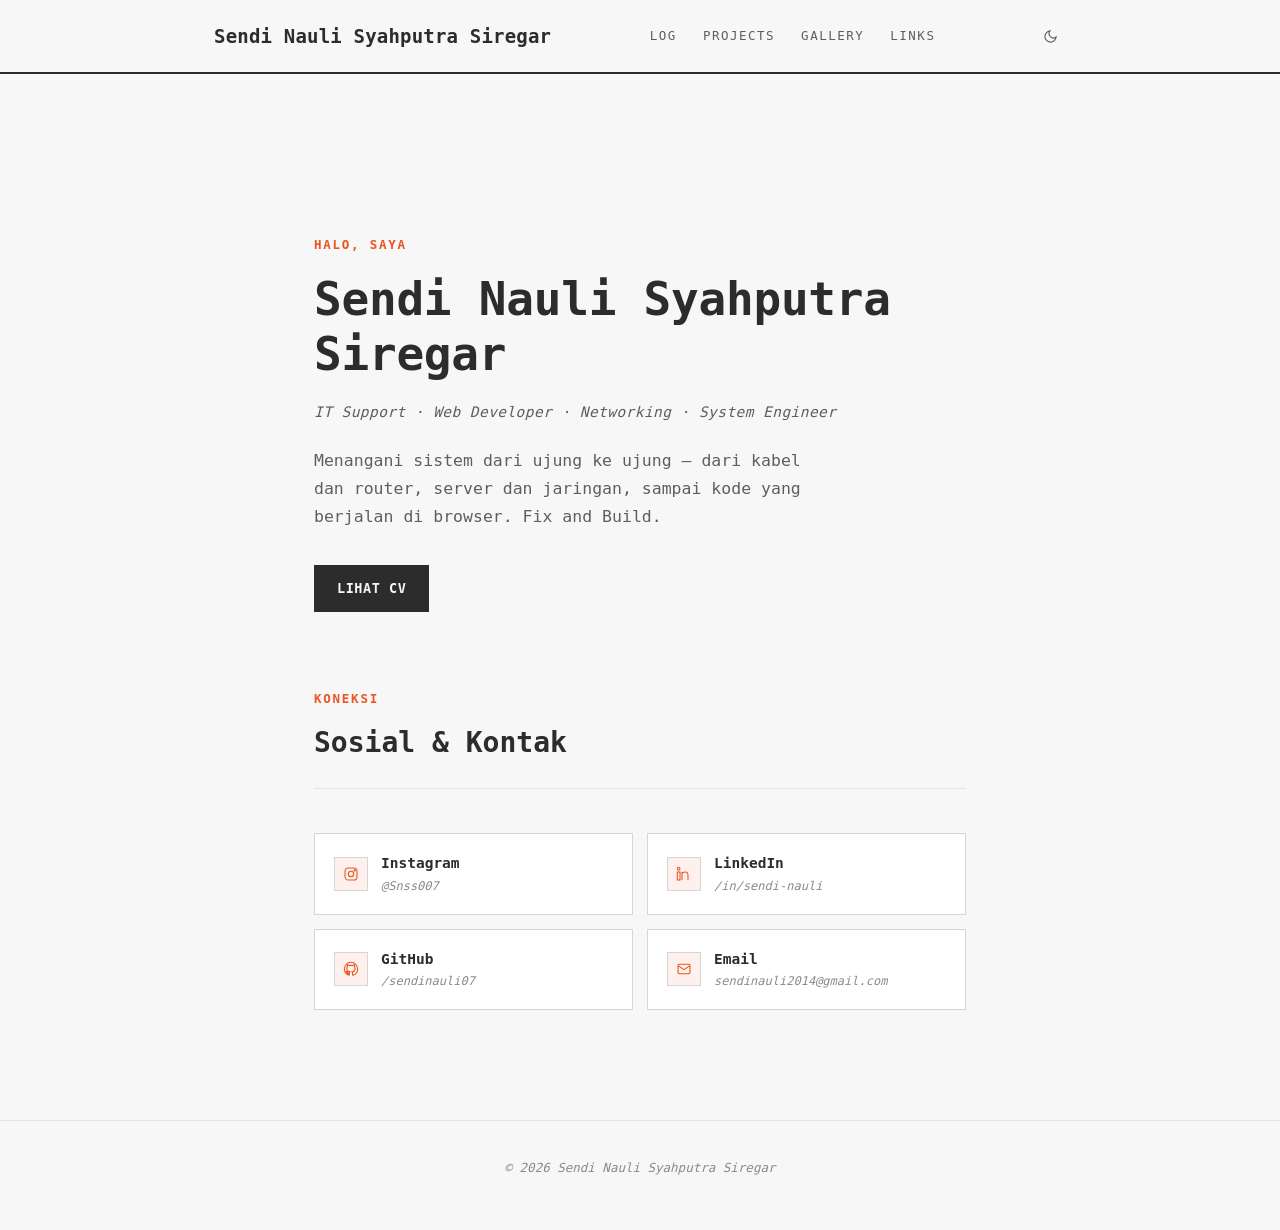
<file: index.html>
<!DOCTYPE html>
<html lang="id">
<head>
<meta charset="UTF-8">
<meta name="viewport" content="width=device-width, initial-scale=1.0">
<title>Sendi Nauli Syahputra Siregar — IT Support · Web Developer · Networking · System Engineer</title>
<link rel="preconnect" href="https://fonts.googleapis.com">
<link href="https://fonts.googleapis.com/css2?family=Playfair+Display:wght@600;700&family=Source+Serif+4:opsz,wght@8..60,400;8..60,600&display=swap" rel="stylesheet">
<link rel="stylesheet" href="style.css">
</head>
<body>

<header>
  <div class="nav-row">
    <a href="index.html" class="brand">Sendi Nauli Syahputra Siregar</a>
    <nav class="navlinks" id="navlinks">
      <a href="log.html">Log</a>
      <a href="projects.html">Projects</a>
      <a href="gallery.html">Gallery</a>
      <a href="index.html#links">Links</a>
    </nav>
    <div class="nav-actions">
      <button class="icon-btn" id="themeBtn" aria-label="Ganti tema">
        <svg viewBox="0 0 24 24" fill="none" stroke-width="1.8" id="themeIcon"><path d="M21 12.8A9 9 0 1 1 11.2 3a7 7 0 0 0 9.8 9.8z"/></svg>
      </button>
      <button class="burger" id="burger" aria-label="Buka menu"><span></span><span></span><span></span></button>
    </div>
  </div>
</header>

<main>
<section class="hero">
  <div class="wrap">
    <div class="kicker">Halo, saya</div>
    <h1>Sendi Nauli Syahputra Siregar</h1>
    <div class="roles">IT Support · Web Developer · Networking · System Engineer</div>
    <p class="lede">Menangani sistem dari ujung ke ujung — dari kabel dan router, server dan jaringan, sampai kode yang berjalan di browser. Fix and Build.</p>
    <div class="hero-actions">
  
  <a href="CV Sendi Nauli.pdf" class="btn btn-primary">Lihat CV</a>
    </div>
  </div>
</section>

<section id="links">
  <div class="wrap">
    <div class="page-head">
      <div class="kicker">Koneksi</div>
      <h2>Sosial &amp; Kontak</h2>

    </div>
    <div class="links-grid">

   <!-- <a href="CV Sendi Nauli.pdf" class="link-card" target="_blank">
  <div class="link-ic">
    <svg viewBox="0 0 24 24" fill="none" stroke="currentColor" stroke-width="1.6">
      <path d="M14 2H6a2 2 0 0 0-2 2v16a2 2 0 0 0 2 2h12a2 2 0 0 0 2-2V8z"/>
      <path d="M14 2v6h6"/>
      <path d="M12 11v7M9 15l3 3 3-3"/>
    </svg>
  </div>

  <div>
    <div class="link-name">CV</div>
    <div class="link-sub">Lihat preview &amp; unduh PDF</div>
  </div>
</a> -->

      <a href="https://www.instagram.com/snss007/" class="link-card">
        <div class="link-ic"><svg viewBox="0 0 24 24" fill="none" stroke-width="1.6"><rect x="3" y="3" width="18" height="18" rx="5"/><circle cx="12" cy="12" r="4"/><circle cx="17.5" cy="6.5" r="1"/></svg></div>
        <div><div class="link-name">Instagram</div><div class="link-sub">@Snss007</div></div>
      </a>

      <a href="https://www.linkedin.com/in/sendi-nauli-845287244/" class="link-card">
        <div class="link-ic"><svg viewBox="0 0 24 24" fill="none" stroke-width="1.6"><rect x="2" y="9" width="4" height="12"/><circle cx="4" cy="4" r="2"/><path d="M9 9v12M9 13c0-3 3-4 5-4s4 2 4 5v7"/></svg></div>
        <div><div class="link-name">LinkedIn</div><div class="link-sub">/in/sendi-nauli</div></div>
      </a>

      <a href="https://github.com/sendinauli07" class="link-card">
        <div class="link-ic"><svg viewBox="0 0 24 24" fill="none" stroke-width="1.6"><path d="M12 2C6.5 2 2 6.5 2 12c0 4.4 2.9 8.1 6.9 9.4.5.1.7-.2.7-.5v-1.8c-2.8.6-3.4-1.2-3.4-1.2-.5-1.2-1.1-1.5-1.1-1.5-.9-.6.1-.6.1-.6 1 .1 1.5 1 1.5 1 .9 1.5 2.3 1.1 2.9.8.1-.7.4-1.1.6-1.4-2.2-.3-4.6-1.1-4.6-5 0-1.1.4-2 1-2.7-.1-.2-.4-1.3.1-2.6 0 0 .8-.3 2.7 1 .8-.2 1.6-.3 2.5-.3s1.7.1 2.5.3c1.9-1.3 2.7-1 2.7-1 .5 1.3.2 2.4.1 2.6.6.7 1 1.6 1 2.7 0 3.9-2.4 4.7-4.6 5 .4.3.7.9.7 1.9v2.8c0 .3.2.6.7.5A10 10 0 0 0 22 12c0-5.5-4.5-10-10-10z"/></svg></div>
        <div><div class="link-name">GitHub</div><div class="link-sub">/sendinauli07</div></div>
      </a>

     

      <a href="mailto:Sendinauli2014@gmail.com" class="link-card">
        <div class="link-ic"><svg viewBox="0 0 24 24" fill="none" stroke-width="1.6"><rect x="3" y="5" width="18" height="14" rx="2"/><path d="M3 7l9 6 9-6"/></svg></div>
        <div><div class="link-name">Email</div><div class="link-sub">sendinauli2014@gmail.com</div></div>
      </a>

    

    </div>
  </div>
</section>

</main>

<footer>
  <div class="wrap">
    © <span id="year"></span> Sendi Nauli Syahputra Siregar
  </div>
</footer>

<script src="script.js"></script>
</body>
</html>
</file>
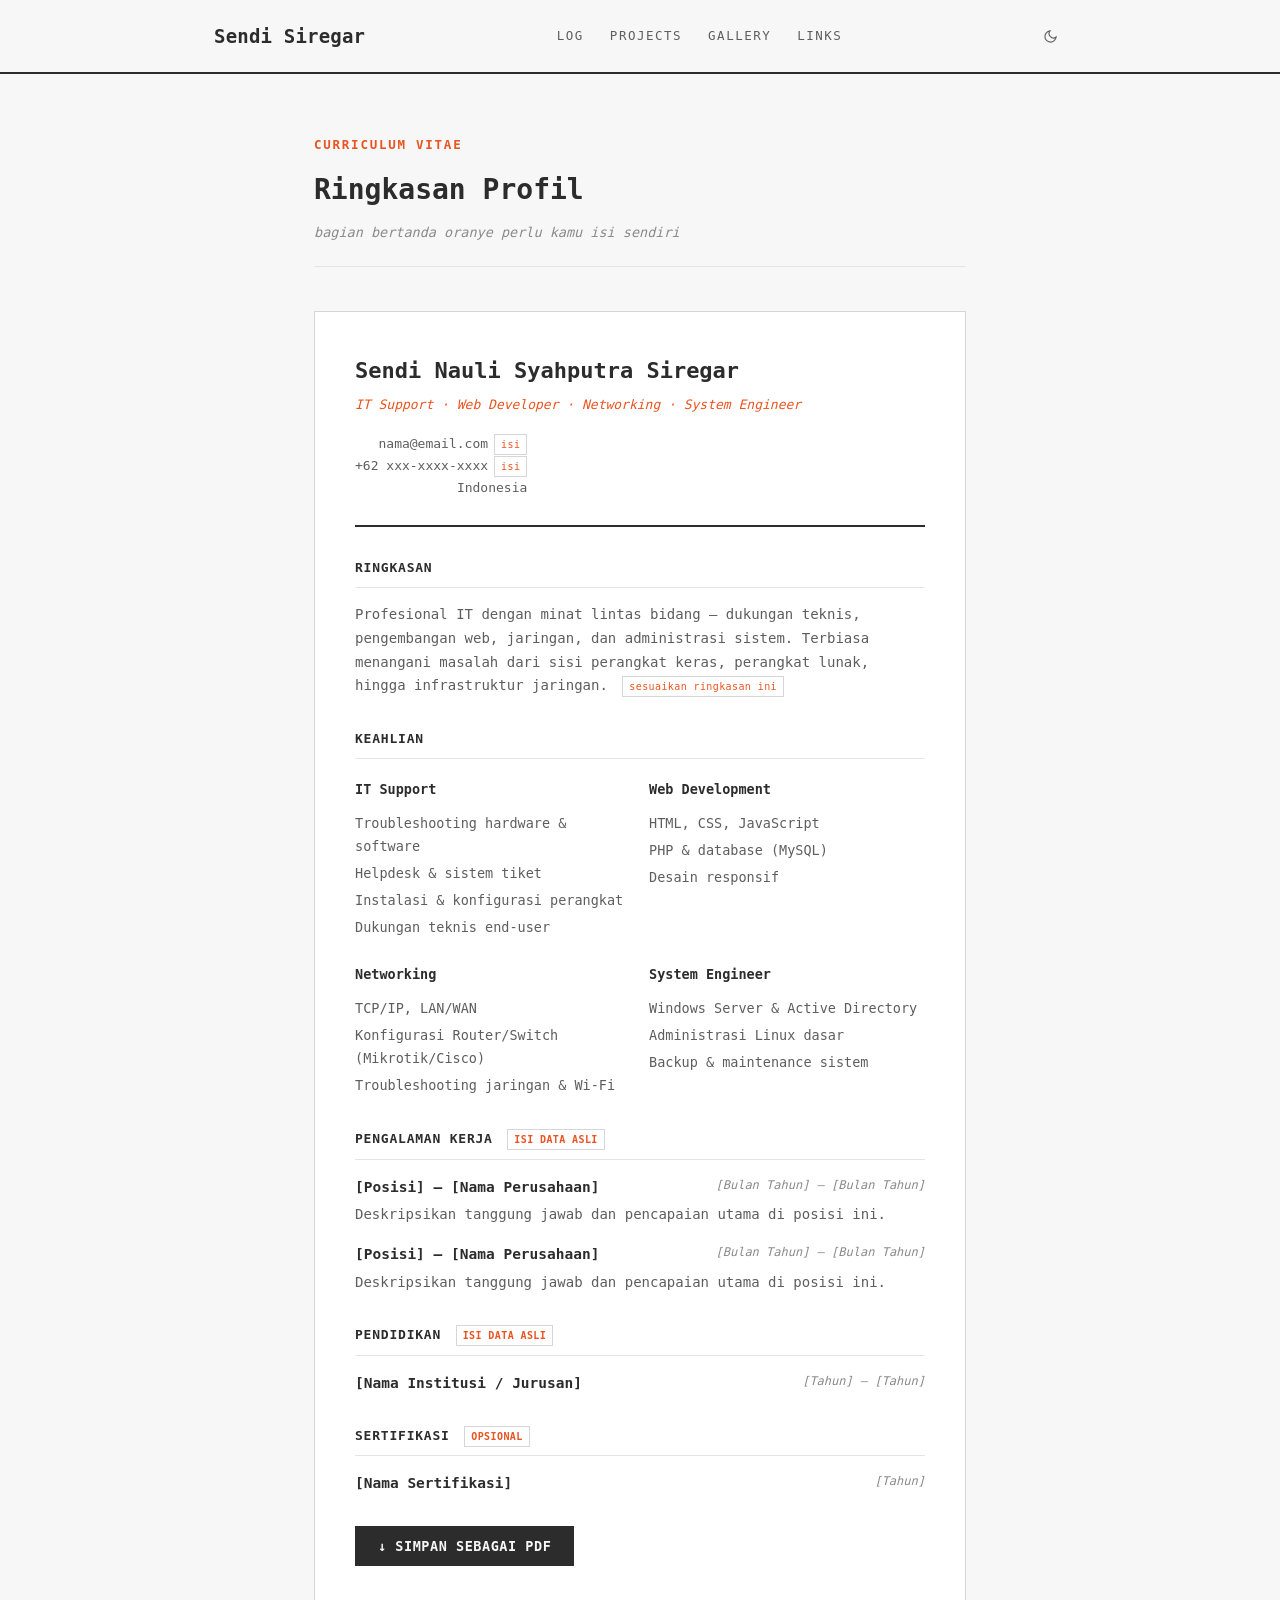
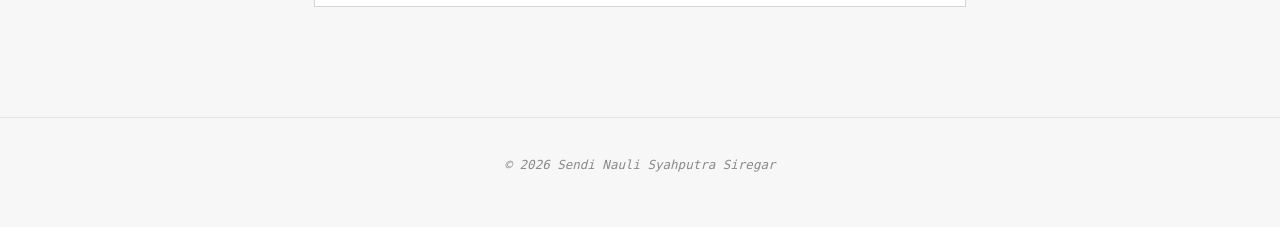
<file: cv.html>
<!DOCTYPE html>
<html lang="id">
<head>
<meta charset="UTF-8">
<meta name="viewport" content="width=device-width, initial-scale=1.0">
<title>CV — Sendi Nauli Syahputra Siregar</title>
<link rel="preconnect" href="https://fonts.googleapis.com">
<link href="https://fonts.googleapis.com/css2?family=Playfair+Display:wght@600;700&family=Source+Serif+4:opsz,wght@8..60,400;8..60,600&display=swap" rel="stylesheet">
<link rel="stylesheet" href="style.css">
</head>
<body>

<header>
  <div class="nav-row">
    <a href="index.html" class="brand">Sendi Siregar</a>
    <nav class="navlinks" id="navlinks">
      <a href="log.html">Log</a>
      <a href="projects.html">Projects</a>
      <a href="gallery.html">Gallery</a>
      <a href="index.html#links">Links</a>
    </nav>
    <div class="nav-actions">
      <button class="icon-btn" id="themeBtn" aria-label="Ganti tema">
        <svg viewBox="0 0 24 24" fill="none" stroke-width="1.8" id="themeIcon"><path d="M21 12.8A9 9 0 1 1 11.2 3a7 7 0 0 0 9.8 9.8z"/></svg>
      </button>
      <button class="burger" id="burger" aria-label="Buka menu"><span></span><span></span><span></span></button>
    </div>
  </div>
</header>

<main>
<section>
  <div class="wrap">
    <div class="page-head">
      <div class="kicker">Curriculum Vitae</div>
      <h2>Ringkasan Profil</h2>
      <p>bagian bertanda oranye perlu kamu isi sendiri</p>
    </div>

    <div class="cv-panel">
      <div class="cv-top">
        <div>
          <div class="cv-name">Sendi Nauli Syahputra Siregar</div>
          <div class="cv-role">IT Support · Web Developer · Networking · System Engineer</div>
        </div>
        <div class="cv-contact">
          nama@email.com<span class="placeholder-tag">isi</span><br>
          +62 xxx-xxxx-xxxx<span class="placeholder-tag">isi</span><br>
          Indonesia
        </div>
      </div>

      <div class="cv-block">
        <h4>Ringkasan</h4>
        <p style="color:var(--text-dim); font-size:14px; max-width:600px;">
          Profesional IT dengan minat lintas bidang — dukungan teknis, pengembangan web, jaringan, dan administrasi sistem.
          Terbiasa menangani masalah dari sisi perangkat keras, perangkat lunak, hingga infrastruktur jaringan.
          <span class="placeholder-tag">sesuaikan ringkasan ini</span>
        </p>
      </div>

      <div class="cv-block">
        <h4>Keahlian</h4>
        <div class="cv-skills">
          <div class="skill-group">
            <b>IT Support</b>
            <ul>
              <li>Troubleshooting hardware &amp; software</li>
              <li>Helpdesk &amp; sistem tiket</li>
              <li>Instalasi &amp; konfigurasi perangkat</li>
              <li>Dukungan teknis end-user</li>
            </ul>
          </div>
          <div class="skill-group">
            <b>Web Development</b>
            <ul>
              <li>HTML, CSS, JavaScript</li>
              <li>PHP &amp; database (MySQL)</li>
              <li>Desain responsif</li>
            </ul>
          </div>
          <div class="skill-group">
            <b>Networking</b>
            <ul>
              <li>TCP/IP, LAN/WAN</li>
              <li>Konfigurasi Router/Switch (Mikrotik/Cisco)</li>
              <li>Troubleshooting jaringan &amp; Wi-Fi</li>
            </ul>
          </div>
          <div class="skill-group">
            <b>System Engineer</b>
            <ul>
              <li>Windows Server &amp; Active Directory</li>
              <li>Administrasi Linux dasar</li>
              <li>Backup &amp; maintenance sistem</li>
            </ul>
          </div>
        </div>
      </div>

      <div class="cv-block">
        <h4>Pengalaman Kerja <span class="placeholder-tag">isi data asli</span></h4>
        <div class="cv-item">
          <div class="row">
            <div class="pos">[Posisi] — [Nama Perusahaan]</div>
            <div class="yr">[Bulan Tahun] – [Bulan Tahun]</div>
          </div>
          <p>Deskripsikan tanggung jawab dan pencapaian utama di posisi ini.</p>
        </div>
        <div class="cv-item">
          <div class="row">
            <div class="pos">[Posisi] — [Nama Perusahaan]</div>
            <div class="yr">[Bulan Tahun] – [Bulan Tahun]</div>
          </div>
          <p>Deskripsikan tanggung jawab dan pencapaian utama di posisi ini.</p>
        </div>
      </div>

      <div class="cv-block">
        <h4>Pendidikan <span class="placeholder-tag">isi data asli</span></h4>
        <div class="cv-item">
          <div class="row">
            <div class="pos">[Nama Institusi / Jurusan]</div>
            <div class="yr">[Tahun] – [Tahun]</div>
          </div>
        </div>
      </div>

      <div class="cv-block">
        <h4>Sertifikasi <span class="placeholder-tag">opsional</span></h4>
        <div class="cv-item">
          <div class="row">
            <div class="pos">[Nama Sertifikasi]</div>
            <div class="yr">[Tahun]</div>
          </div>
        </div>
      </div>

      <div class="cv-actions">
        <button class="btn btn-primary" onclick="window.print()">↓ Simpan sebagai PDF</button>
      </div>
    </div>
  </div>
</section>

</main>

<footer>
  <div class="wrap">
    © <span id="year"></span> Sendi Nauli Syahputra Siregar
  </div>
</footer>

<script src="script.js"></script>
</body>
</html>
</file>
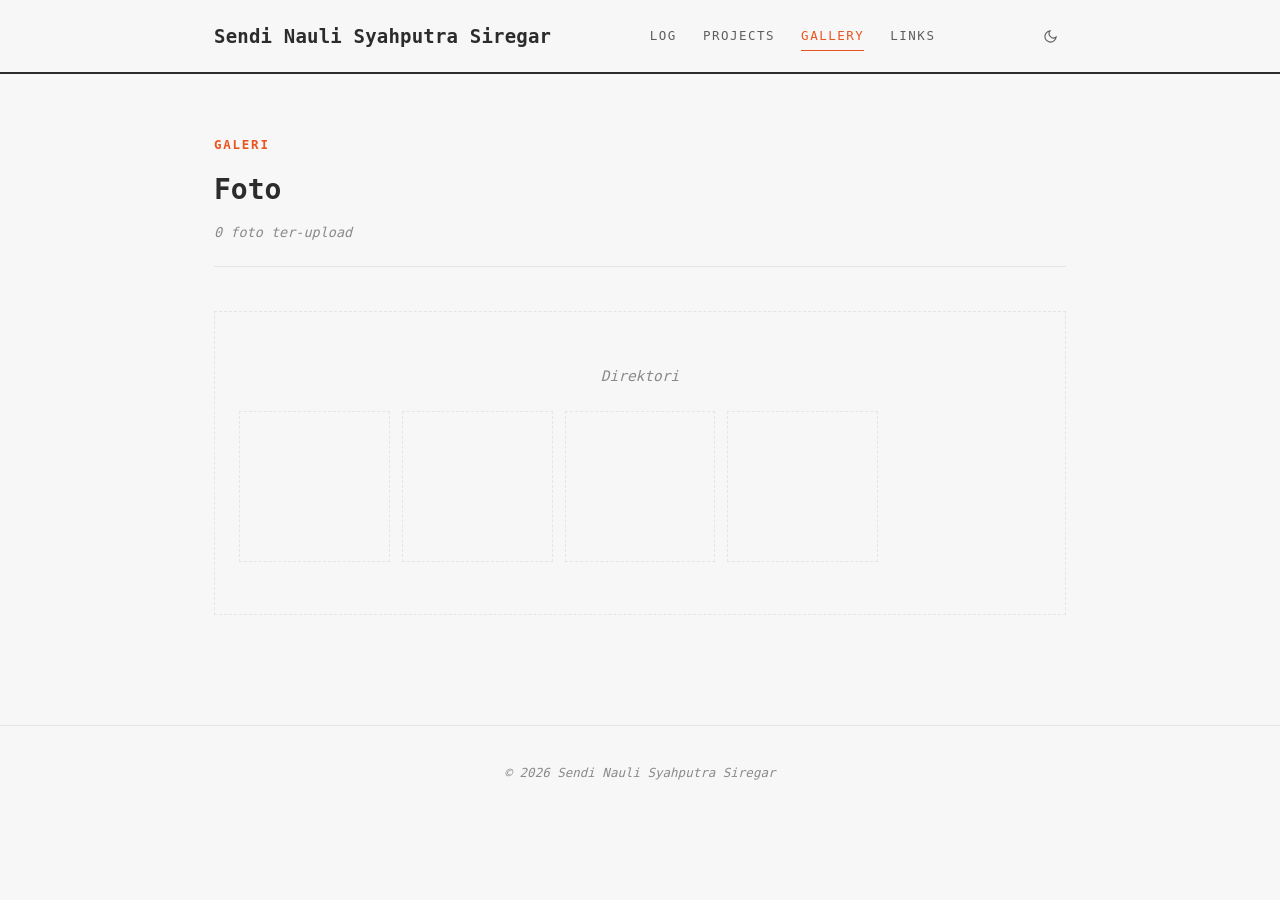
<file: gallery.html>
<!DOCTYPE html>
<html lang="id">
<head>
<meta charset="UTF-8">
<meta name="viewport" content="width=device-width, initial-scale=1.0">
<title>Gallery — Sendi Nauli Syahputra Siregar</title>
<link rel="preconnect" href="https://fonts.googleapis.com">
<link href="https://fonts.googleapis.com/css2?family=Playfair+Display:wght@600;700&family=Source+Serif+4:opsz,wght@8..60,400;8..60,600&display=swap" rel="stylesheet">
<link rel="stylesheet" href="style.css">
</head>
<body>

<header>
  <div class="nav-row">
    <a href="index.html" class="brand">Sendi Nauli Syahputra Siregar</a>
    <nav class="navlinks" id="navlinks">
      <a href="log.html">Log</a>
      <a href="projects.html">Projects</a>
      <a href="gallery.html" class="active">Gallery</a>
      <a href="index.html#links">Links</a>
    </nav>
    <div class="nav-actions">
      <button class="icon-btn" id="themeBtn" aria-label="Ganti tema">
        <svg viewBox="0 0 24 24" fill="none" stroke-width="1.8" id="themeIcon"><path d="M21 12.8A9 9 0 1 1 11.2 3a7 7 0 0 0 9.8 9.8z"/></svg>
      </button>
      <button class="burger" id="burger" aria-label="Buka menu"><span></span><span></span><span></span></button>
    </div>
  </div>
</header>

<main>
<section>
  <div class="wrap-wide">
    <div class="page-head">
      <div class="kicker">Galeri</div>
      <h2>Foto</h2>
      <p>0 foto ter-upload</p>
    </div>
    <div class="empty">
      Direktori 
      <div class="gallery-grid">
        <div class="g-slot"></div>
        <div class="g-slot"></div>
        <div class="g-slot"></div>
        <div class="g-slot"></div>
       
      </div>
    </div>
  </div>
</section>

</main>

<footer>
  <div class="wrap">
    © <span id="year"></span> Sendi Nauli Syahputra Siregar
  </div>
</footer>

<script src="script.js"></script>
</body>
</html>
</file>
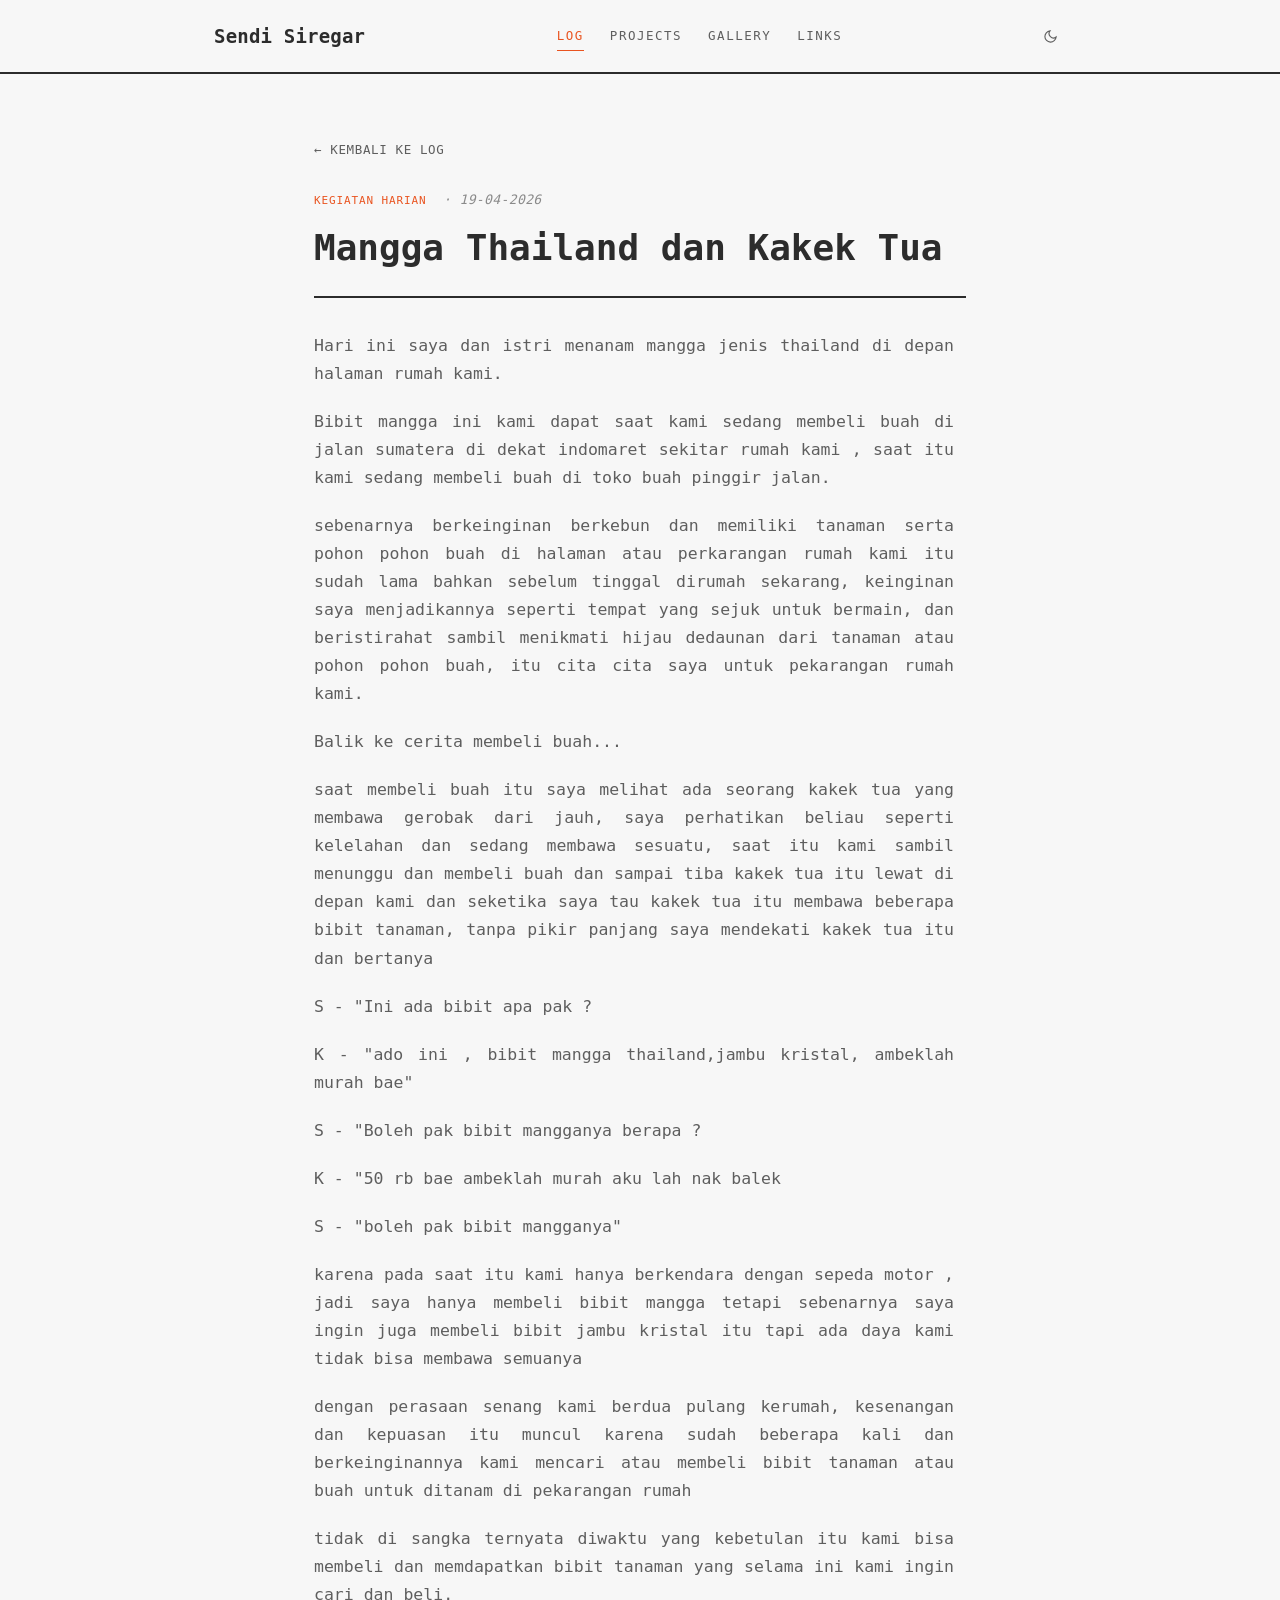
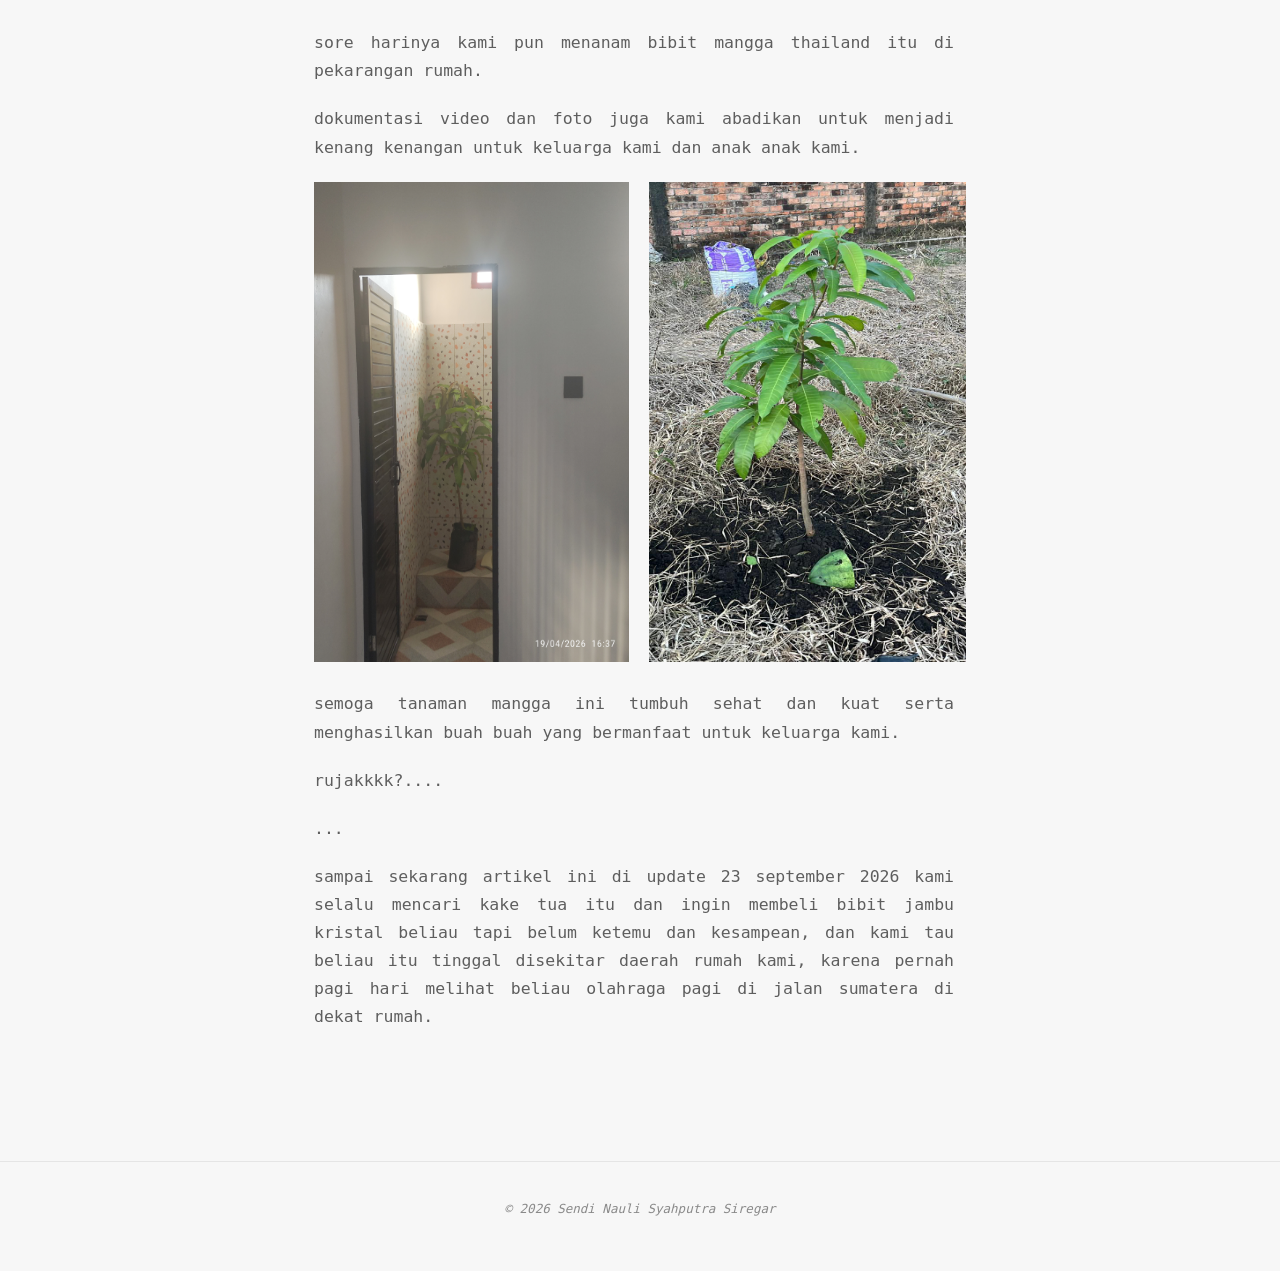
<file: log-artikel-1.html>
<!DOCTYPE html>
<html lang="id">
<head>
<meta charset="UTF-8">
<meta name="viewport" content="width=device-width, initial-scale=1.0">
<title>Menanam Mangga — Sendi Nauli Syahputra Siregar</title>
<link rel="preconnect" href="https://fonts.googleapis.com">
<link href="https://fonts.googleapis.com/css2?family=Playfair+Display:wght@600;700&family=Source+Serif+4:opsz,wght@8..60,400;8..60,600&display=swap" rel="stylesheet">
<link rel="stylesheet" href="style.css">
</head>
<body>

<header>
  <div class="nav-row">
    <a href="index.html" class="brand">Sendi Siregar</a>
    <nav class="navlinks" id="navlinks">
      <a href="log.html" class="active">Log</a>
      <a href="projects.html">Projects</a>
      <a href="gallery.html">Gallery</a>
      <a href="index.html#links">Links</a>
    </nav>
    <div class="nav-actions">
      <button class="icon-btn" id="themeBtn" aria-label="Ganti tema">
        <svg viewBox="0 0 24 24" fill="none" stroke-width="1.8" id="themeIcon"><path d="M21 12.8A9 9 0 1 1 11.2 3a7 7 0 0 0 9.8 9.8z"/></svg>
      </button>
      <button class="burger" id="burger" aria-label="Buka menu"><span></span><span></span><span></span></button>
    </div>
  </div>
</header>

<main>
<section>
  <div class="wrap">
    <a href="log.html" class="article-back">← Kembali ke Log</a>
    <div class="article-meta"><span class="tag">Kegiatan Harian</span> &nbsp;·&nbsp;19-04-2026</div>
    <h1 class="article-title">Mangga Thailand dan Kakek Tua</h1>
    <div class="article-body">
      <p>Hari ini saya dan istri menanam mangga jenis thailand di depan halaman rumah kami.</h3>
   
      <p>Bibit mangga ini kami dapat saat kami sedang membeli buah di jalan sumatera di dekat indomaret sekitar rumah kami , saat itu kami sedang membeli buah di toko buah pinggir jalan.</p>
       <p>sebenarnya berkeinginan berkebun dan memiliki tanaman serta pohon pohon buah di halaman atau perkarangan rumah kami itu sudah lama bahkan sebelum tinggal dirumah sekarang, keinginan saya menjadikannya seperti tempat yang sejuk untuk bermain, dan beristirahat sambil menikmati hijau dedaunan dari tanaman atau pohon pohon buah, itu cita cita saya untuk pekarangan rumah kami. </p>
       <p>Balik ke cerita membeli buah...</p> 
       <p>saat membeli buah itu saya melihat ada seorang kakek tua yang membawa gerobak dari jauh, saya perhatikan beliau seperti kelelahan dan sedang membawa sesuatu, saat itu kami sambil menunggu dan membeli buah dan sampai tiba kakek tua itu lewat di depan kami dan seketika saya tau kakek tua itu membawa beberapa bibit tanaman, tanpa pikir panjang saya mendekati kakek tua itu dan bertanya </p>
        <p>S - "Ini ada bibit apa pak ?</p>
        <p>K - "ado ini , bibit mangga thailand,jambu kristal, ambeklah murah bae"</p>
        <p>S - "Boleh pak bibit mangganya berapa ?</p>
        <p>K - "50 rb bae ambeklah murah aku lah nak balek</p>
        <p>S - "boleh pak bibit mangganya"</p>

        <p>karena pada saat itu kami hanya berkendara dengan sepeda motor , jadi saya hanya membeli bibit mangga tetapi sebenarnya saya ingin juga membeli bibit jambu kristal itu tapi ada daya kami tidak bisa membawa semuanya</p>
<p>dengan perasaan senang kami berdua pulang kerumah, kesenangan dan kepuasan itu muncul karena sudah beberapa kali dan berkeinginannya kami mencari atau membeli bibit tanaman atau buah untuk ditanam di pekarangan rumah</p>
<p>tidak di sangka ternyata diwaktu yang kebetulan itu kami bisa membeli dan memdapatkan bibit tanaman yang selama ini kami ingin cari dan beli.</p>

<p>sore harinya kami pun menanam bibit mangga thailand itu di pekarangan rumah.</p>
<p>dokumentasi video dan foto juga kami abadikan untuk menjadi kenang kenangan untuk keluarga kami dan anak anak kami.</p>


<div style="display: flex; justify-content: center; gap:20px;"><img src="images/Menanam Mangga 2.jpeg" alt="" width="315" height="480">
  <img src="images/Menanam Mangga.jpeg" alt="" width="350" height="480">
</div>
<br>
<p>semoga tanaman mangga ini tumbuh sehat dan kuat serta menghasilkan buah buah yang bermanfaat untuk keluarga kami.</p>

<p>rujakkkk?....</p>
<p>... </p>
  <p>sampai sekarang artikel ini di update 23 september 2026 kami selalu mencari kake tua itu dan ingin membeli bibit jambu kristal beliau tapi belum ketemu dan kesampean, dan kami tau beliau itu tinggal disekitar daerah rumah kami, karena pernah pagi hari melihat beliau olahraga pagi di jalan sumatera di dekat rumah.</p>
    </div>
  </div>
</section>

</main>

<footer>
  <div class="wrap">
    © <span id="year"></span> Sendi Nauli Syahputra Siregar
  </div>
</footer>

<script src="script.js"></script>
</body>
</html>
</file>
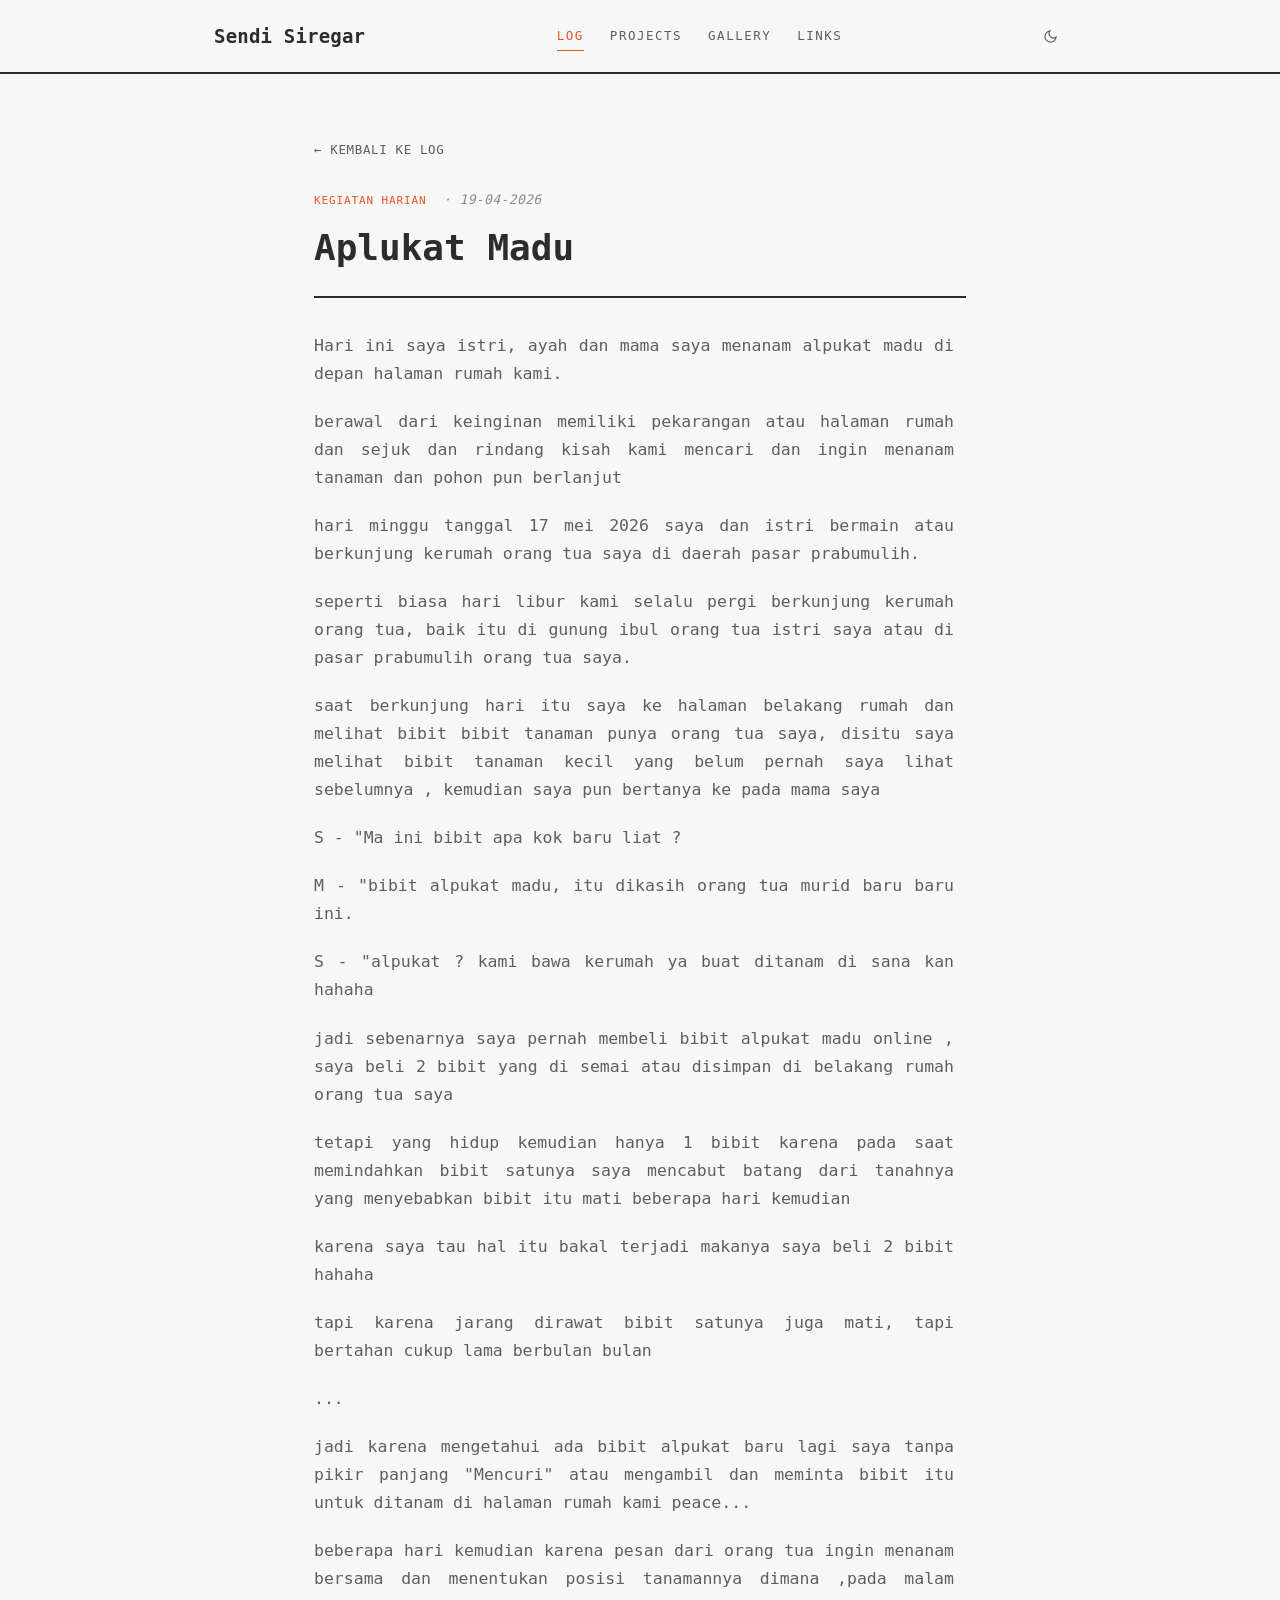
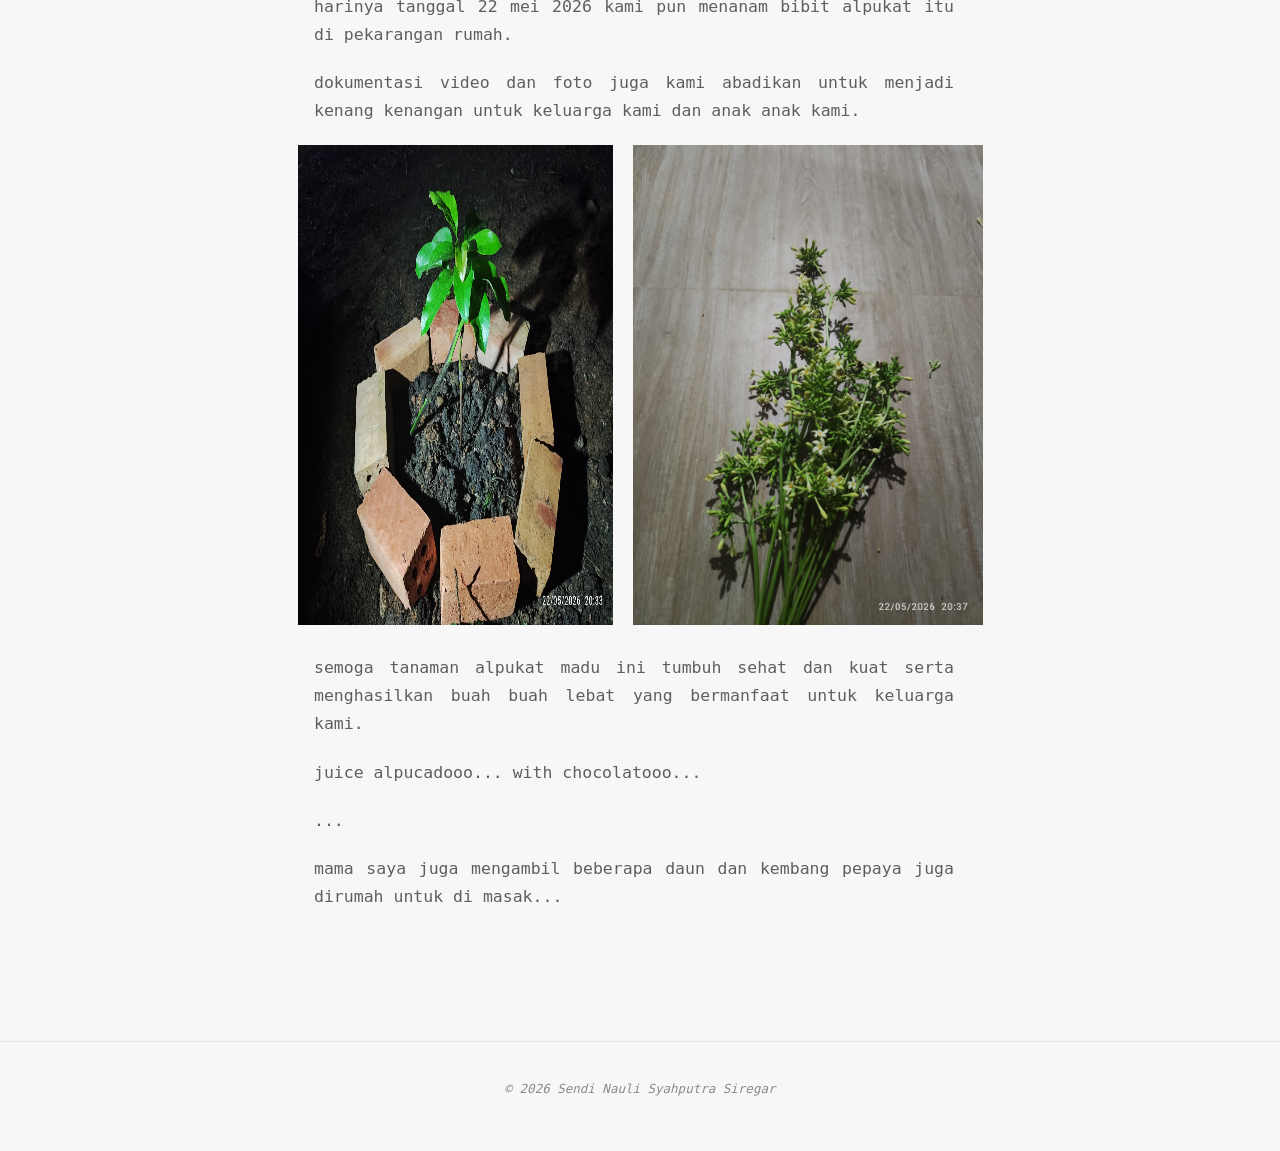
<file: log-artikel-2.html>
<!DOCTYPE html>
<html lang="id">
<head>
<meta charset="UTF-8">
<meta name="viewport" content="width=device-width, initial-scale=1.0">
<title>Menanam Mangga — Sendi Nauli Syahputra Siregar</title>
<link rel="preconnect" href="https://fonts.googleapis.com">
<link href="https://fonts.googleapis.com/css2?family=Playfair+Display:wght@600;700&family=Source+Serif+4:opsz,wght@8..60,400;8..60,600&display=swap" rel="stylesheet">
<link rel="stylesheet" href="style.css">
</head>
<body>

<header>
  <div class="nav-row">
    <a href="index.html" class="brand">Sendi Siregar</a>
    <nav class="navlinks" id="navlinks">
      <a href="log.html" class="active">Log</a>
      <a href="projects.html">Projects</a>
      <a href="gallery.html">Gallery</a>
      <a href="index.html#links">Links</a>
    </nav>
    <div class="nav-actions">
      <button class="icon-btn" id="themeBtn" aria-label="Ganti tema">
        <svg viewBox="0 0 24 24" fill="none" stroke-width="1.8" id="themeIcon"><path d="M21 12.8A9 9 0 1 1 11.2 3a7 7 0 0 0 9.8 9.8z"/></svg>
      </button>
      <button class="burger" id="burger" aria-label="Buka menu"><span></span><span></span><span></span></button>
    </div>
  </div>
</header>

<main>
<section>
  <div class="wrap">
    <a href="log.html" class="article-back">← Kembali ke Log</a>
    <div class="article-meta"><span class="tag">Kegiatan Harian</span> &nbsp;·&nbsp;19-04-2026</div>
    <h1 class="article-title">Aplukat Madu</h1>
    <div class="article-body">
      <p>Hari ini saya istri, ayah dan mama saya menanam alpukat madu di depan halaman rumah kami.</h3>
   
     <p>berawal dari keinginan memiliki pekarangan atau halaman rumah dan sejuk dan rindang kisah kami mencari dan ingin menanam tanaman dan pohon pun berlanjut</p>
     
     <p>hari minggu tanggal 17 mei 2026 saya dan istri bermain atau berkunjung kerumah orang tua saya di daerah pasar prabumulih.</p>
     <p>seperti biasa hari libur kami selalu pergi berkunjung kerumah orang tua, baik itu di gunung ibul orang tua istri saya atau di pasar prabumulih orang tua saya.</p>
     <p>saat berkunjung hari itu saya ke halaman belakang rumah dan melihat bibit bibit tanaman punya orang tua saya, disitu saya melihat bibit tanaman kecil yang belum pernah saya lihat sebelumnya , kemudian saya pun bertanya ke pada mama saya</p>

     <p>S - "Ma ini bibit apa kok baru liat ?</p>
     <p>M - "bibit alpukat madu, itu dikasih orang tua murid baru baru ini.</p>
     <p>S - "alpukat ? kami bawa kerumah ya buat ditanam di sana kan hahaha </p>

      <p>jadi sebenarnya saya pernah membeli bibit alpukat madu online , saya beli 2 bibit yang di semai atau disimpan di belakang rumah orang tua saya</p>
      <p>tetapi yang hidup kemudian hanya 1 bibit karena pada saat memindahkan bibit satunya saya mencabut batang dari tanahnya yang menyebabkan bibit itu mati beberapa hari kemudian</p>
      <p>karena saya tau hal itu bakal terjadi makanya saya beli 2 bibit hahaha</p>
      <p>tapi karena jarang dirawat bibit satunya juga mati, tapi bertahan cukup lama berbulan bulan</p>

      <p>...</p>
      <p>jadi karena mengetahui ada bibit alpukat baru lagi saya tanpa pikir panjang "Mencuri" atau mengambil dan meminta bibit itu untuk ditanam di halaman rumah kami peace...</p>

<p>beberapa hari kemudian karena pesan dari orang tua ingin menanam bersama dan menentukan posisi tanamannya dimana ,pada malam harinya tanggal 22 mei 2026 kami pun menanam bibit alpukat itu di pekarangan rumah.</p>
<p>dokumentasi video dan foto juga kami abadikan untuk menjadi kenang kenangan untuk keluarga kami dan anak anak kami.</p>


<div style="display: flex; justify-content: center; gap:20px;"><img src="images/alpukat 1.jpeg" alt="" width="315" height="480">
  <img src="images/alpukat 2.jpeg" alt="" width="350" height="480">
</div>
<br>
<p>semoga tanaman alpukat madu ini tumbuh sehat dan kuat serta menghasilkan buah buah lebat yang bermanfaat untuk keluarga kami.</p>
<p>juice alpucadooo... with chocolatooo...</p>

<p>... </p>
  <p>mama saya juga mengambil beberapa daun dan kembang pepaya juga dirumah untuk di masak...</p>
    </div>
  </div>
</section>

</main>

<footer>
  <div class="wrap">
    © <span id="year"></span> Sendi Nauli Syahputra Siregar
  </div>
</footer>

<script src="script.js"></script>
</body>
</html>
</file>
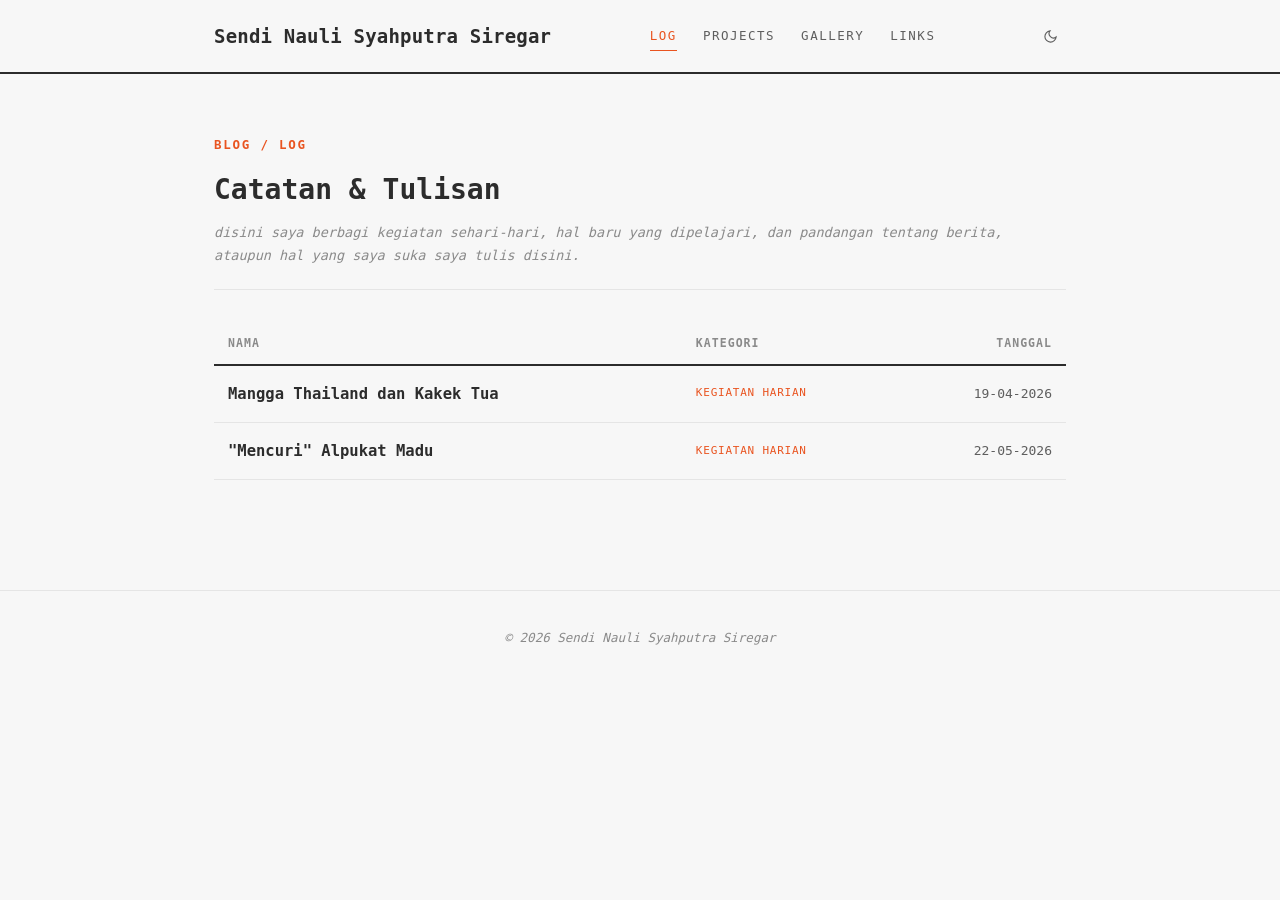
<file: log.html>
<!DOCTYPE html>
<html lang="id">
<head>
<meta charset="UTF-8">
<meta name="viewport" content="width=device-width, initial-scale=1.0">
<title>Log — Sendi Nauli Syahputra Siregar</title>
<link rel="preconnect" href="https://fonts.googleapis.com">
<link href="https://fonts.googleapis.com/css2?family=Playfair+Display:wght@600;700&family=Source+Serif+4:opsz,wght@8..60,400;8..60,600&display=swap" rel="stylesheet">
<link rel="stylesheet" href="style.css">
</head>
<body>

<header>
  <div class="nav-row">
    <a href="index.html" class="brand">Sendi Nauli Syahputra Siregar</a>
    <nav class="navlinks" id="navlinks">
      <a href="log.html" class="active">Log</a>
      <a href="projects.html">Projects</a>
      <a href="gallery.html">Gallery</a>
      <a href="index.html#links">Links</a>
    </nav>
    <div class="nav-actions">
      <button class="icon-btn" id="themeBtn" aria-label="Ganti tema">
        <svg viewBox="0 0 24 24" fill="none" stroke-width="1.8" id="themeIcon"><path d="M21 12.8A9 9 0 1 1 11.2 3a7 7 0 0 0 9.8 9.8z"/></svg>
      </button>
      <button class="burger" id="burger" aria-label="Buka menu"><span></span><span></span><span></span></button>
    </div>
  </div>
</header>

<main>
<section>
  <div class="wrap-wide">
    <div class="page-head">
      <div class="kicker">Blog / Log</div>
      <h2>Catatan &amp; Tulisan</h2>
      <p>disini saya berbagi kegiatan sehari-hari, hal baru yang dipelajari, dan pandangan tentang berita, ataupun hal yang saya suka saya tulis disini.</p>
    </div>

    <table class="log-table">
      <thead>
        <tr>
          <th class="col-name">Nama</th>
          <th class="col-tag">Kategori</th>
          <th class="col-date">Tanggal</th>
        </tr>
      </thead>
      <tbody>
        <tr>
          <td class="name-cell">
            <a href="log-artikel-1.html">Mangga Thailand dan Kakek Tua</a>
    
          </td>
          <td class="tag-cell">Kegiatan Harian</td>
          <td class="date-cell">19-04-2026</td>
        </tr>
        <tr>
          <td class="name-cell">
            <a href="log-artikel-2.html">"Mencuri" Alpukat Madu</a>
            
          </td>
                    <td class="tag-cell">Kegiatan Harian</td>

          <td class="date-cell">22-05-2026</td>
        </tr>
      
      </tbody>
    </table>

    <!-- <div class="log-note">
      ✎ Ini 3 contoh entri. Untuk menulis artikel baru: salin salah satu file <code>log-artikel-*.html</code>, ganti judul/tanggal/isi, lalu tambahkan satu baris baru di tabel ini (<code>log.html</code>) dengan link ke file barumu.
    </div> -->
  </div>
</section>

</main>

<footer>
  <div class="wrap">
    © <span id="year"></span> Sendi Nauli Syahputra Siregar
  </div>
</footer>

<script src="script.js"></script>
</body>
</html>
</file>
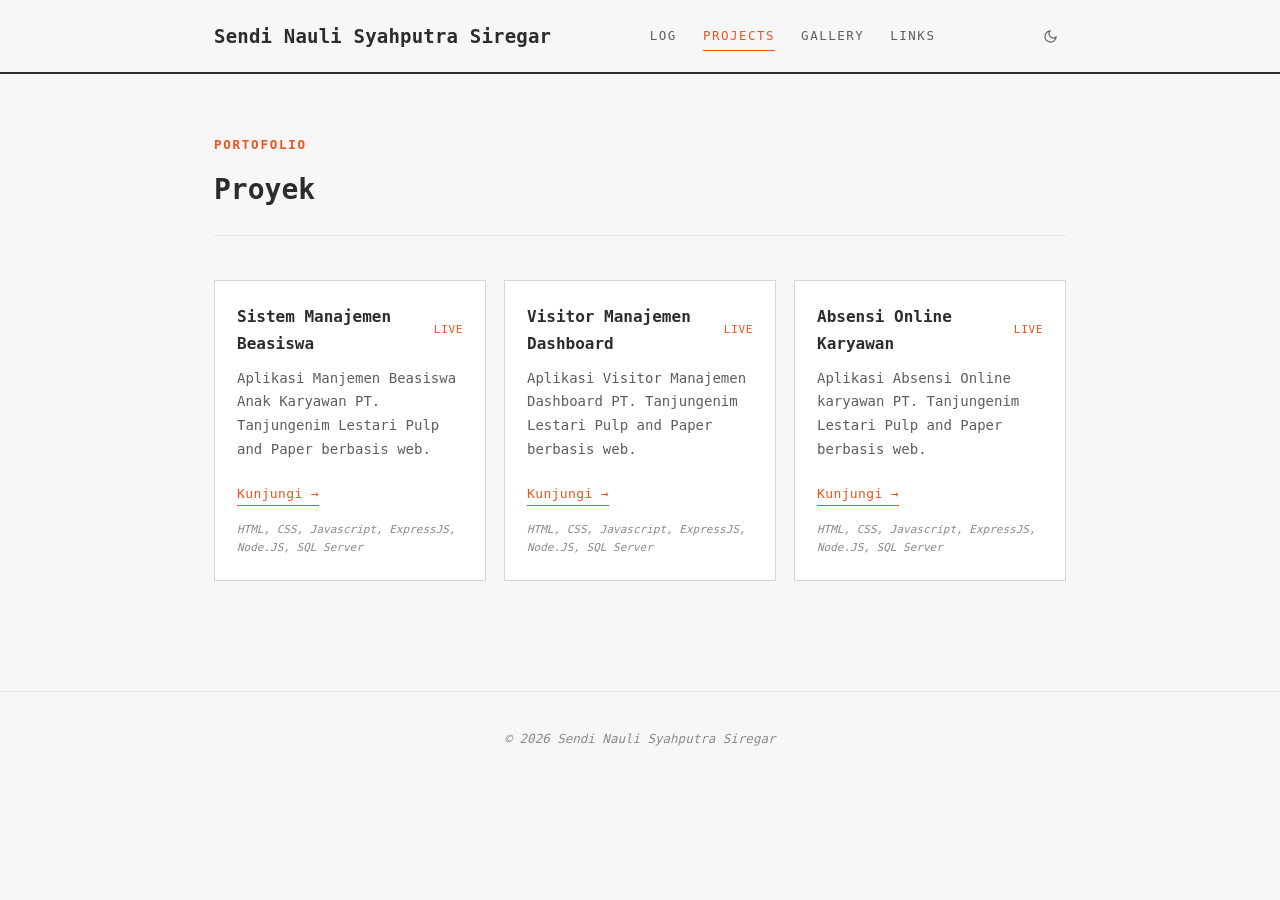
<file: projects.html>
<!DOCTYPE html>
<html lang="id">
<head>
<meta charset="UTF-8">
<meta name="viewport" content="width=device-width, initial-scale=1.0">
<title>Projects — Sendi Nauli Syahputra Siregar</title>
<link rel="preconnect" href="https://fonts.googleapis.com">
<link href="https://fonts.googleapis.com/css2?family=Playfair+Display:wght@600;700&family=Source+Serif+4:opsz,wght@8..60,400;8..60,600&display=swap" rel="stylesheet">
<link rel="stylesheet" href="style.css">
</head>
<body>

<header>
  <div class="nav-row">
    <a href="index.html" class="brand">Sendi Nauli Syahputra Siregar</a>
    <nav class="navlinks" id="navlinks">
      <a href="log.html">Log</a>
      <a href="projects.html" class="active">Projects</a>
      <a href="gallery.html">Gallery</a>
      <a href="index.html#links">Links</a>
    </nav>
    <div class="nav-actions">
      <button class="icon-btn" id="themeBtn" aria-label="Ganti tema">
        <svg viewBox="0 0 24 24" fill="none" stroke-width="1.8" id="themeIcon"><path d="M21 12.8A9 9 0 1 1 11.2 3a7 7 0 0 0 9.8 9.8z"/></svg>
      </button>
      <button class="burger" id="burger" aria-label="Buka menu"><span></span><span></span><span></span></button>
    </div>
  </div>
</header>

<main>
<section>
  <div class="wrap-wide">
    <div class="page-head">
      <div class="kicker">Portofolio</div>
      <h2>Proyek</h2>
     
    </div>
    <div class="grid-projects">

      <div class="card">
        <div class="card-top">
          <div class="card-title">Sistem Manajemen Beasiswa</div>
          <div class="status-pill">live</div>
        </div>
        <p class="card-desc">Aplikasi Manjemen Beasiswa Anak Karyawan PT. Tanjungenim Lestari Pulp and Paper berbasis web.</p>
        <a href="#" class="card-link">Kunjungi →</a>
        <div class="edit-note">HTML, CSS, Javascript, ExpressJS, Node.JS, SQL Server</div>
      </div>

      <div class="card">
        <div class="card-top">
          <div class="card-title">Visitor Manajemen Dashboard</div>
          <div class="status-pill">live</div>
        </div>
        <p class="card-desc">Aplikasi Visitor Manajemen Dashboard PT. Tanjungenim Lestari Pulp and Paper berbasis web.</p>
        <a href="#" class="card-link">Kunjungi →</a>
              <div class="edit-note">HTML, CSS, Javascript, ExpressJS, Node.JS, SQL Server</div>
      </div>

      <div class="card">
        <div class="card-top">
          <div class="card-title">Absensi Online Karyawan</div>
          <div class="status-pill">live</div>
        </div>
 <p class="card-desc">Aplikasi Absensi Online karyawan PT. Tanjungenim Lestari Pulp and Paper berbasis web.</p>
        <a href="#" class="card-link">Kunjungi →</a>
              <div class="edit-note">HTML, CSS, Javascript, ExpressJS, Node.JS, SQL Server</div>
      </div>

    </div>
  </div>
</section>

</main>

<footer>
  <div class="wrap">
    © <span id="year"></span> Sendi Nauli Syahputra Siregar
  </div>
</footer>

<script src="script.js"></script>
</body>
</html>
</file>
<file: style.css>
:root {
  --bg: #F7F7F7;
  --surface: #FFFFFF;
  --border: #D6D6D6;
  --rule: #E5E5E5;

  --text: #2C2C2C;
  --text-dim: #5E5E5E;
  --text-faint: #8A8A8A;

  /* Ubuntu Orange */
  --accent: #E95420;
  --accent-soft: rgba(233, 84, 32, 0.08);

--serif-display: 'JetBrains Mono', 'Fira Code', 'DejaVu Sans Mono', monospace;
--serif-body: 'JetBrains Mono', 'Fira Code', 'DejaVu Sans Mono', monospace;

  color-scheme: light;
}

html[data-theme="dark"] {
  --bg: #1E1E1E;
  --surface: #2B2B2B;
  --border: #3D3D3D;
  --rule: #454545;

  --text: #F2F2F2;
  --text-dim: #B8B8B8;
  --text-faint: #858585;

  /* Ubuntu Orange */
  --accent: #E95420;
  --accent-soft: rgba(233, 84, 32, 0.12);

  color-scheme: dark;
}
*{margin:0;padding:0;box-sizing:border-box;}
body{
  background:var(--bg);
  color:var(--text);
  font-family:var(--serif-body);
  line-height:1.7;
  font-size:17px;
  transition:background .2s ease, color .2s ease;
}
a{color:inherit;text-decoration:none;}
::selection{background:var(--accent);color:#fff;}
.wrap{max-width:700px;margin:0 auto;padding:0 24px;}
.wrap-wide{max-width:900px;margin:0 auto;padding:0 24px;}

/* NAV */
header{
  border-bottom:2px solid var(--text);
  position:sticky; top:0; background:var(--bg);
  z-index:50;
}
.nav-row{
  max-width:900px;margin:0 auto;padding:20px 24px;
  display:flex; align-items:center; justify-content:space-between; gap:16px;
}
.brand{font-family:var(--serif-display); font-weight:700; font-size:19px; letter-spacing:0.01em;}
.navlinks{display:flex; align-items:center; gap:26px;}
.navlinks a{
  font-family:var(--serif-body);
  font-size:12.5px; letter-spacing:0.12em; text-transform:uppercase;
  color:var(--text-dim); transition:color .15s;
  padding:4px 0; border-bottom:1px solid transparent;
}
.navlinks a:hover{color:var(--text);}
.navlinks a.active{color:var(--accent); border-color:var(--accent);}
.nav-actions{display:flex; align-items:center; gap:6px;}
.icon-btn{
  width:32px; height:32px; border-radius:0; border:1px solid transparent; cursor:pointer;
  background:transparent; color:var(--text-dim);
  display:flex; align-items:center; justify-content:center;
}
.icon-btn:hover{border-color:var(--text); color:var(--text);}
.icon-btn svg{width:15px;height:15px; stroke:currentColor;}
.burger{display:none; width:32px; height:32px; border:none; background:transparent; cursor:pointer;
  align-items:center; justify-content:center; flex-direction:column; gap:4px;}
.burger span{width:16px;height:1.5px;background:var(--text);display:block;}

/* HERO */
.hero{padding:100px 0 76px;}
.hero .kicker{
  font-size:12.5px; letter-spacing:0.14em; text-transform:uppercase;
  color:var(--accent); margin-bottom:16px; font-weight:600;
}
.hero h1{font-family:var(--serif-display); font-size:clamp(30px,5vw,46px); font-weight:700; letter-spacing:-0.005em; line-height:1.2; margin-bottom:18px;}
.hero .roles{color:var(--text-dim); font-size:14.5px; letter-spacing:0.03em; margin-bottom:22px; font-style:italic;}
.hero p.lede{color:var(--text-dim); font-size:16.5px; max-width:520px; margin-bottom:34px;}
.hero-actions{display:flex; gap:14px; flex-wrap:wrap;}
.btn{
  font-family:var(--serif-body);
  font-size:13.5px; letter-spacing:0.04em; text-transform:uppercase;
  padding:11px 22px; border-radius:0; border:1px solid var(--text);
  display:inline-flex; align-items:center; gap:6px; transition:all .15s;
}
.btn-primary{background:var(--text); color:var(--bg); font-weight:600;}
.btn-primary:hover{background:var(--accent); border-color:var(--accent);}
.btn-ghost{color:var(--text);}
.btn-ghost:hover{background:var(--accent-soft); border-color:var(--accent); color:var(--accent);}

/* SECTIONS */
main{padding:60px 0 84px;}
.page-head{margin-bottom:44px; padding-bottom:22px; border-bottom:1px solid var(--rule);}
.page-head .kicker{font-size:12.5px; letter-spacing:0.14em; text-transform:uppercase; color:var(--accent); margin-bottom:10px; font-weight:600;}
.page-head h2{font-family:var(--serif-display); font-size:28px; font-weight:700;}
.page-head p{color:var(--text-faint); font-size:13.5px; margin-top:8px; font-style:italic;}

/* EMPTY STATE */
.empty{
  border:1px dashed var(--rule); padding:52px 24px;
  text-align:center; color:var(--text-faint); font-size:14.5px; font-style:italic;
}

/* LOG / BLOG LIST — Windows-style details list */
.log-table{width:100%; border-collapse:collapse; font-size:14.5px;}
.log-table thead th{
  text-align:left; padding:0 14px 10px; font-size:11.5px; letter-spacing:.09em; text-transform:uppercase;
  color:var(--text-faint); font-weight:600; border-bottom:2px solid var(--text);
}
.log-table thead th.col-date{text-align:right;}
.log-table tbody tr{border-bottom:1px solid var(--rule); transition:background .12s;}
.log-table tbody tr:hover{background:var(--accent-soft);}
.log-table td{padding:15px 14px; vertical-align:middle;}
.log-table .name-cell a{
  font-family:var(--serif-display); font-weight:700; font-size:15.5px; display:block;
}
.log-table .name-cell a:hover{color:var(--accent);}
.log-table .excerpt{color:var(--text-faint); font-size:12.5px; margin-top:3px; font-style:italic;}
.log-table .tag-cell{color:var(--accent); font-size:11px; text-transform:uppercase; letter-spacing:.07em; white-space:nowrap;}
.log-table .date-cell{color:var(--text-dim); font-size:13px; text-align:right; white-space:nowrap;}
.log-note{margin-top:32px; font-size:12.5px; color:var(--text-faint); font-style:italic; border-top:1px dashed var(--rule); padding-top:18px;}

/* ARTICLE PAGE */
.article-back{display:inline-block; font-size:12.5px; letter-spacing:.05em; text-transform:uppercase; color:var(--text-dim); margin-bottom:28px;}
.article-back:hover{color:var(--accent);}
.article-meta{font-size:13px; color:var(--text-faint); letter-spacing:.03em; margin-bottom:14px; font-style:italic;}
.article-meta .tag{color:var(--accent); font-style:normal; letter-spacing:.08em; text-transform:uppercase; font-size:11px;}
.article-title{font-family:var(--serif-display); font-size:clamp(26px,4vw,36px); font-weight:700; line-height:1.25; margin-bottom:34px; padding-bottom:26px; border-bottom:2px solid var(--text);}
.article-body p{color:var(--text-dim); font-size:16.5px; margin-bottom:20px; max-width:640px; text-align:justify;}
.article-body h3{font-family:var(--serif-display); font-size:19px; font-weight:700; color:var(--text); margin:32px 0 14px;}
.article-body ul{margin:0 0 20px 20px; color:var(--text-dim); font-size:15.5px;}
.article-body li{margin-bottom:6px; text-align: justify;}

/* PROJECTS */
.grid-projects{display:grid; grid-template-columns:repeat(auto-fill,minmax(240px,1fr)); gap:18px;}
.card{
  background:var(--surface); border:1px solid var(--border);
  padding:22px; transition:border-color .15s;
}
.card:hover{border-color:var(--accent);}
.card-top{display:flex; justify-content:space-between; align-items:center; margin-bottom:9px; gap:10px;}
.card-title{font-family:var(--serif-display); font-weight:700; font-size:16px;}
.status-pill{font-size:11px; letter-spacing:0.06em; text-transform:uppercase; color:var(--accent);}
.card-desc{color:var(--text-dim); font-size:14px; margin-bottom:16px;}
.card-link{font-size:13px; letter-spacing:0.03em; color:var(--accent); display:inline-flex; gap:5px; align-items:center; border-bottom:1px solid var(--accent);}
.edit-note{font-size:11px; color:var(--text-faint); margin-top:14px; font-style:italic;}

/* GALLERY */
.gallery-grid{display:grid; grid-template-columns:repeat(auto-fill,minmax(140px,1fr)); gap:12px; margin-top:22px;}
.g-slot{
  aspect-ratio:1; border:1px dashed var(--rule);
  display:flex; align-items:center; justify-content:center; color:var(--text-faint);
}
.g-slot svg{width:20px;height:20px; opacity:.5;}

/* LINKS */
.links-grid{display:grid; grid-template-columns:repeat(auto-fill,minmax(220px,1fr)); gap:14px;}
.link-card{
  display:flex; align-items:center; gap:13px;
  background:var(--surface); border:1px solid var(--border);
  padding:17px 19px; transition:border-color .15s;
}
.link-card:hover{border-color:var(--accent);}
.link-ic{
  width:34px; height:34px; background:var(--accent-soft);
  display:flex; align-items:center; justify-content:center; flex-shrink:0;
  border:1px solid var(--border);
}
.link-ic svg{width:16px;height:16px; stroke:var(--accent);}
.link-name{font-family:var(--serif-display); font-weight:700; font-size:14.5px;}
.link-sub{color:var(--text-faint); font-size:12px; font-style:italic;}

/* CV */
.cv-panel{background:var(--surface); border:1px solid var(--border); padding:40px;}
.cv-top{display:flex; justify-content:space-between; align-items:flex-start; flex-wrap:wrap; gap:16px; margin-bottom:30px; padding-bottom:26px; border-bottom:2px solid var(--text);}
.cv-name{font-family:var(--serif-display); font-size:22px; font-weight:700;}
.cv-role{color:var(--accent); font-size:13px; margin-top:5px; font-style:italic;}
.cv-contact{font-size:13px; color:var(--text-dim); text-align:right;}
.cv-block{margin-bottom:30px;}
.cv-block:last-child{margin-bottom:0;}
.cv-block h4{font-family:var(--serif-display); font-size:13px; letter-spacing:.06em; text-transform:uppercase; color:var(--text); margin-bottom:15px; border-bottom:1px solid var(--rule); padding-bottom:8px;}
.cv-skills{display:grid; grid-template-columns:repeat(auto-fit,minmax(200px,1fr)); gap:18px;}
.skill-group b{font-family:var(--serif-display); font-size:13.5px;}
.skill-group ul{list-style:none; margin-top:7px;}
.skill-group li{font-size:13.5px; color:var(--text-dim); padding:2px 0;}
.cv-item{margin-bottom:15px;}
.cv-item .row{display:flex; justify-content:space-between; gap:12px; flex-wrap:wrap;}
.cv-item .pos{font-weight:700; font-size:14.5px;}
.cv-item .yr{font-size:12px; color:var(--text-faint); font-style:italic;}
.cv-item p{color:var(--text-dim); font-size:14px; margin-top:4px;}
.placeholder-tag{
  display:inline-block; font-size:10px; letter-spacing:0.04em; color:var(--accent);
  border:1px solid var(--border); padding:1px 6px; margin-left:6px;
}
.cv-actions{margin-top:30px;}

footer{padding:36px 0 52px; text-align:center; font-size:12.5px; color:var(--text-faint); border-top:1px solid var(--rule); margin-top:26px; font-style:italic;}

@media print{
  header, footer, .cv-actions{display:none !important;}
  body{background:#fff; color:#111;}
  .cv-panel{border:none; padding:0;}
}

@media (max-width:680px){
  .navlinks{
    position:fixed; top:65px; left:0; right:0; background:var(--bg);
    border-bottom:1px solid var(--rule);
    flex-direction:column; align-items:flex-start; gap:2px; padding:14px 24px;
    display:none;
  }
  .navlinks.open{display:flex;}
  .navlinks a{width:100%; padding:11px 0;}
  .burger{display:flex;}
  .hero{padding:68px 0 52px;}
  .cv-panel{padding:24px;}
  .cv-contact{text-align:left;}
  .log-table .tag-cell{display:none;}
  .log-table thead th.col-tag{display:none;}
  .log-table td, .log-table thead th{padding:12px 8px;}
}
</file>
